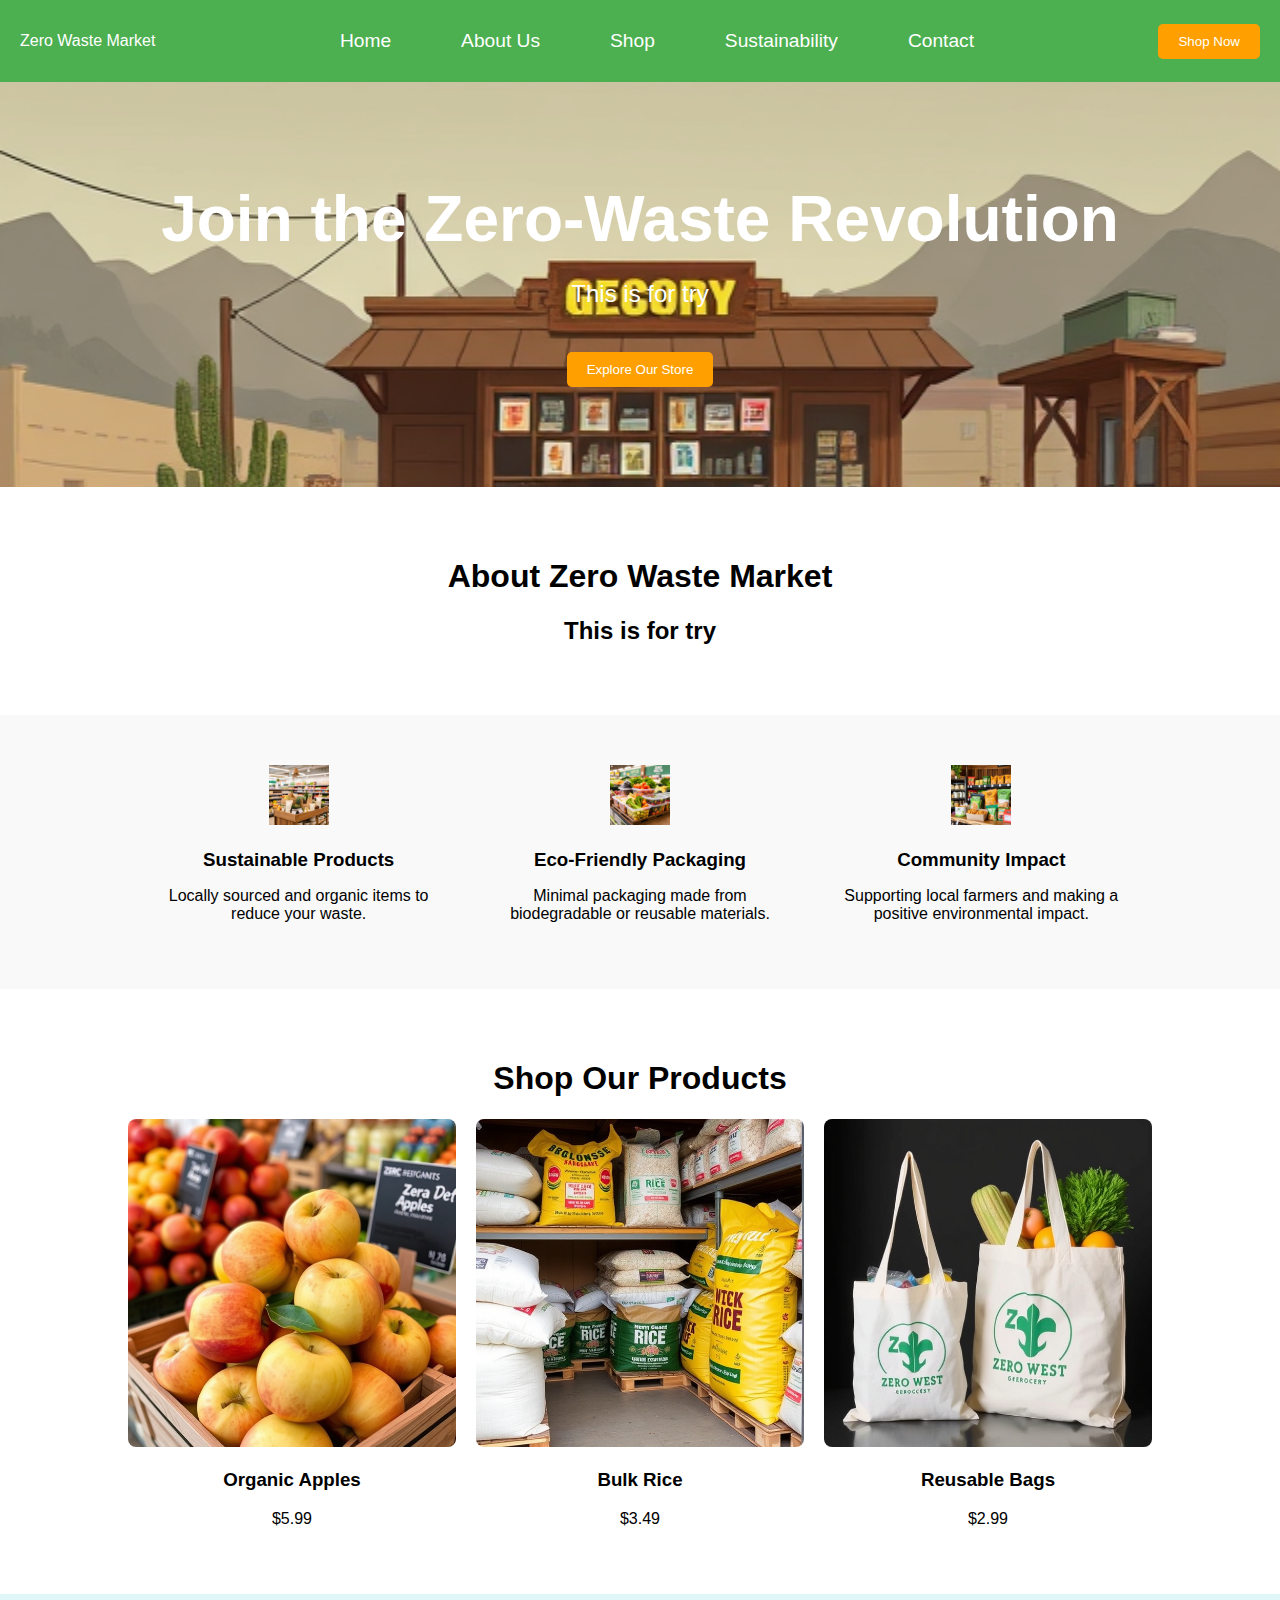
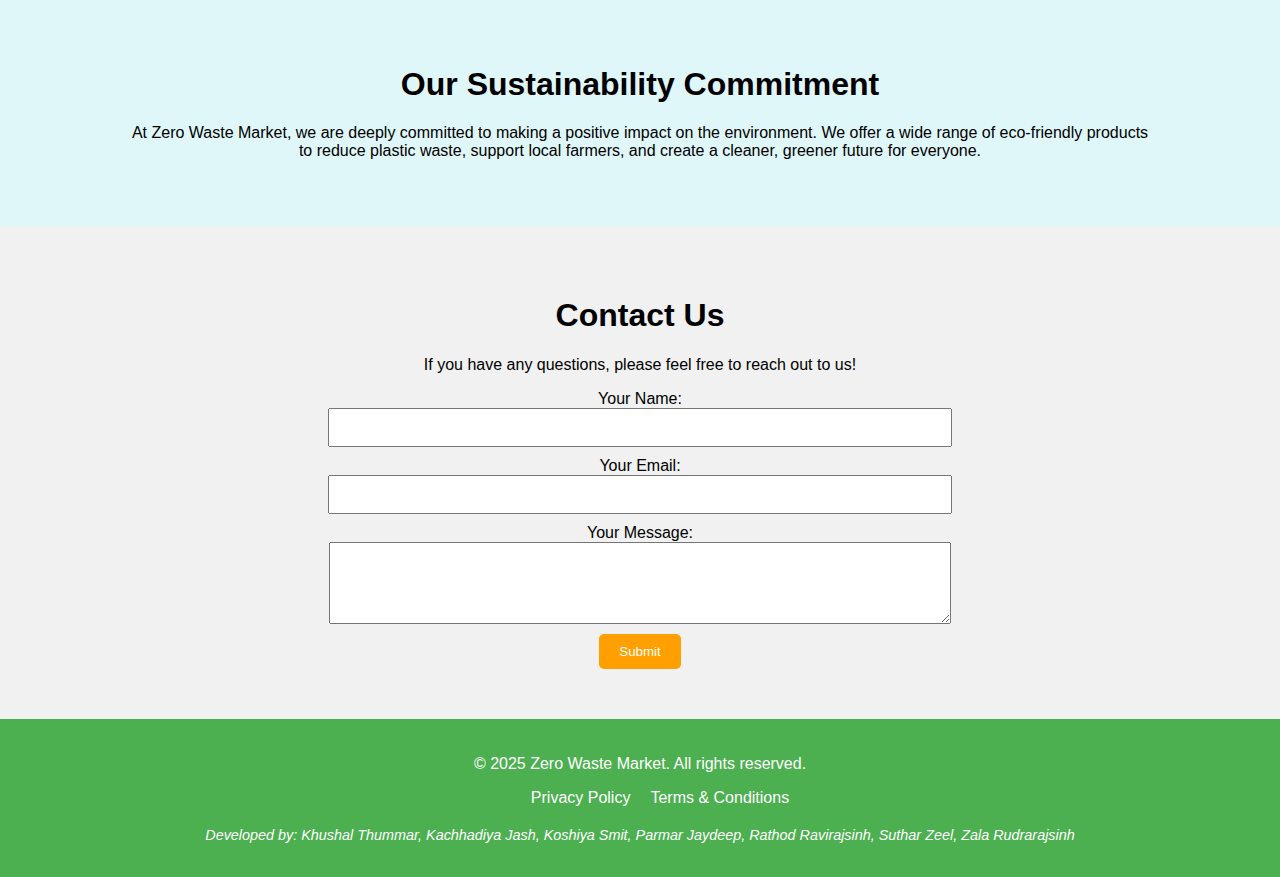
<file: index.html>
<!DOCTYPE html>
<html lang="en">
<head>
    <meta charset="UTF-8">
    <meta name="viewport" content="width=device-width, initial-scale=1.0">
    <meta http-equiv="X-UA-Compatible" content="ie=edge">
    <title>Zero Waste Grocery Store</title>
    <link rel=" websites icon" type="png" href="logo.png">
    <link rel="stylesheet" href="style.css">
</head>
<body>
    <!-- Header -->
    <header class="header">
        <div class="logo">Zero Waste Market</div>
        <nav class="nav">
            <ul>
                <li><a href="#home">Home</a></li>
                <li><a href="#about">About Us</a></li>
                <li><a href="#shop">Shop</a></li>
                <li><a href="#sustainability">Sustainability</a></li>
                <li><a href="#contact">Contact</a></li>
            </ul>
        </nav>
        <a href="#shop"><button class="cta-btn">Shop Now</button></a>
        <div class="hamburger" onclick="toggleMenu()">&#9776;</div>
    </header>

    <!-- Home Section -->
    <section id="home" class="hero">
        <div class="hero-text">
            <h1>Join the Zero-Waste Revolution</h1>
            <p>This is for try</p>
            <a href="#about"><button class="cta-btn">Explore Our Store</button></a>
        </div>
    </section>

    <!-- About Us Section -->
    <section id="about" class="about">
        <h1>About Zero Waste Market</h1>
        <h2>This is for try</h2>
    </section>

    <!-- Value Proposition Section -->
    <section class="value-proposition">
        <div class="value-item">
            <img src="E.jpg" alt="Eco-Friendly Products">
            <h3>Sustainable Products</h3>
            <p>Locally sourced and organic items to reduce your waste.</p>
        </div>
        <div class="value-item">
            <img src="R.jpg" alt="Reusable Packaging">
            <h3>Eco-Friendly Packaging</h3>
            <p>Minimal packaging made from biodegradable or reusable materials.</p>
        </div>
        <div class="value-item">
            <img src="S.jpg" alt="Community Impact">
            <h3>Community Impact</h3>
            <p>Supporting local farmers and making a positive environmental impact.</p>
        </div>
    </section>

    <!-- Shop Section -->
    <section id="shop" class="shop">
        <h1>Shop Our Products</h1>
        <div class="product-grid">
            <div class="product-item">
                <img src="apple.jpg" alt="Organic Apples">
                <h3>Organic Apples</h3>
                <p>$5.99</p>
            </div>
            <div class="product-item">
                <img src="bulk.jpg" alt="Bulk Rice">
                <h3>Bulk Rice</h3>
                <p>$3.49</p>
            </div>
            <div class="product-item">
                <img src="reuse.jpg" alt="Reusable Bags">
                <h3>Reusable Bags</h3>
                <p>$2.99</p>
            </div>
        </div>
    </section>

    <!-- Sustainability Section -->
    <section id="sustainability" class="sustainability">
        <h1>Our Sustainability Commitment</h1>
        <p>At Zero Waste Market, we are deeply committed to making a positive impact on the environment. We offer a wide range of eco-friendly products to reduce plastic waste, support local farmers, and create a cleaner, greener future for everyone.</p>
    </section>

    <!-- Contact Section -->
    <section id="contact" class="contact">
        <h1>Contact Us</h1>
        <p>If you have any questions, please feel free to reach out to us!</p>
        <form id="contactForm">
            <label for="name">Your Name:</label>
            <input type="text" id="name" name="name" required>

            <label for="email">Your Email:</label>
            <input type="email" id="email" name="email" required>

            <label for="message">Your Message:</label>
            <textarea id="message" name="message" rows="4" required></textarea>

            <button type="submit" class="cta-btn">Submit</button>
        </form>
    </section>

    <!-- Footer -->
    <footer class="footer">
        <p>&copy; 2025 Zero Waste Market. All rights reserved.</p>
        <ul class="footer-links">
            <li><a href="p.html">Privacy Policy</a></li>
            <li><a href="t.html">Terms & Conditions</a></li>
        </ul>
        <p class="developers">Developed by: Khushal Thummar, Kachhadiya Jash, Koshiya Smit, Parmar Jaydeep, Rathod Ravirajsinh, Suthar Zeel, Zala Rudrarajsinh</p>
    </footer>

    <script src="java.js"></script>
</body>
</html>
</file>
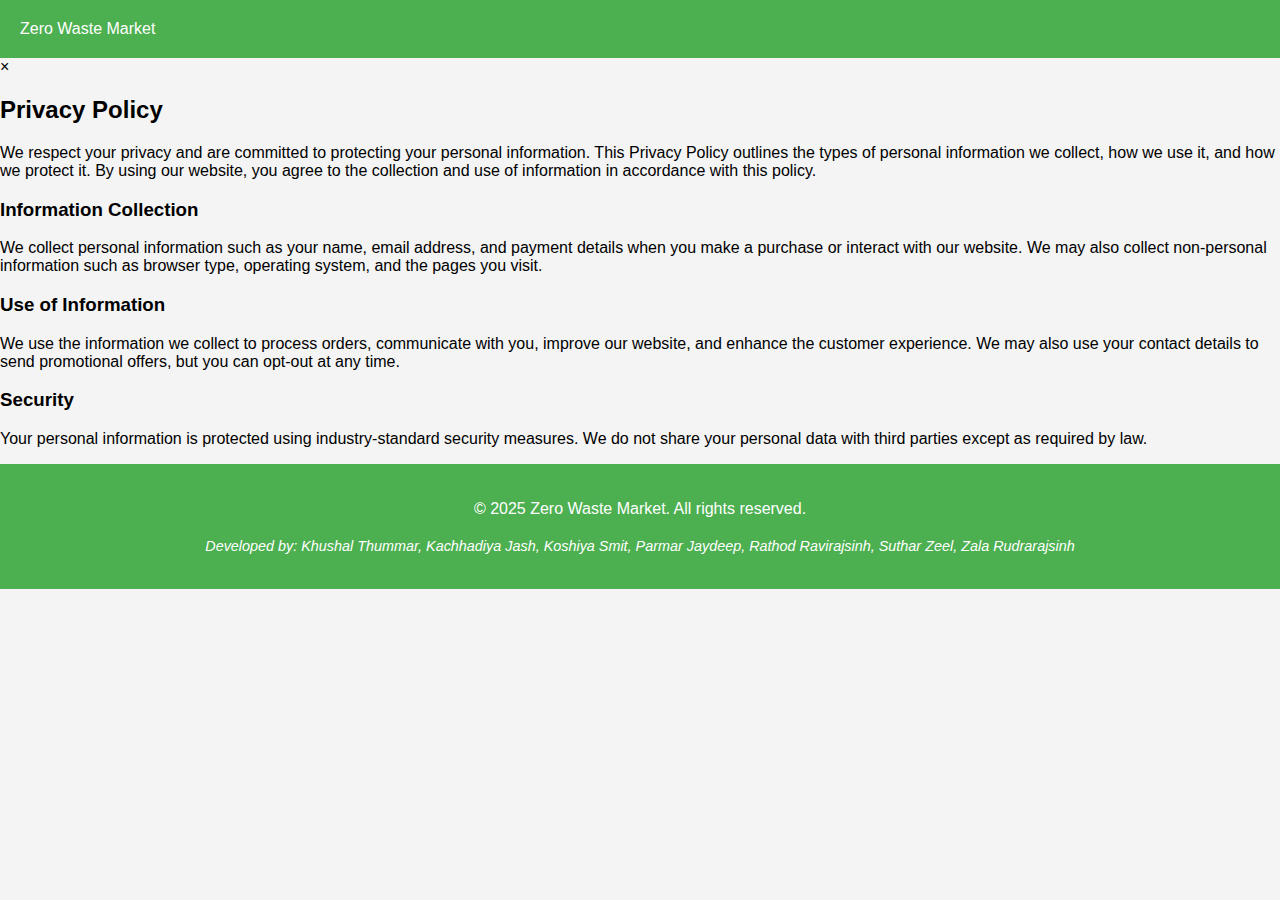
<file: p.html>
<!DOCTYPE html>
<html lang="en">
<head>
    <meta charset="UTF-8">
    <meta name="viewport" content="width=device-width, initial-scale=1.0">
    <meta http-equiv="X-UA-Compatible" content="ie=edge">
    <title>Zero Waste Grocery Store</title>
    <link rel="stylesheet" href="style.css">
</head>
<body>
    <!-- Header -->
    <header class="header">
       <a href="index.html"> <div class="logo" >Zero Waste Market</div></a>
    </header>

  
    <!-- Modal for Privacy Policy -->
    <div id="privacyModal" class="modal">
        <div class="modal-content">
            <span class="close" onclick="closeModal('privacyModal')">&times;</span>
            <h2>Privacy Policy</h2>
            <p>We respect your privacy and are committed to protecting your personal information. This Privacy Policy outlines the types of personal information we collect, how we use it, and how we protect it. By using our website, you agree to the collection and use of information in accordance with this policy.</p>
            <h3>Information Collection</h3>
            <p>We collect personal information such as your name, email address, and payment details when you make a purchase or interact with our website. We may also collect non-personal information such as browser type, operating system, and the pages you visit.</p>
            <h3>Use of Information</h3>
            <p>We use the information we collect to process orders, communicate with you, improve our website, and enhance the customer experience. We may also use your contact details to send promotional offers, but you can opt-out at any time.</p>
            <h3>Security</h3>
            <p>Your personal information is protected using industry-standard security measures. We do not share your personal data with third parties except as required by law.</p>
        </div>
    </div>


  <!-- Footer -->
  <footer class="footer">
    <p>&copy; 2025 Zero Waste Market. All rights reserved.</p>
    <p class="developers">Developed by: Khushal Thummar, Kachhadiya Jash, Koshiya Smit, Parmar Jaydeep, Rathod Ravirajsinh, Suthar Zeel, Zala Rudrarajsinh</p>
</footer>

    <script src="java.js"></script>
</body>
</file>
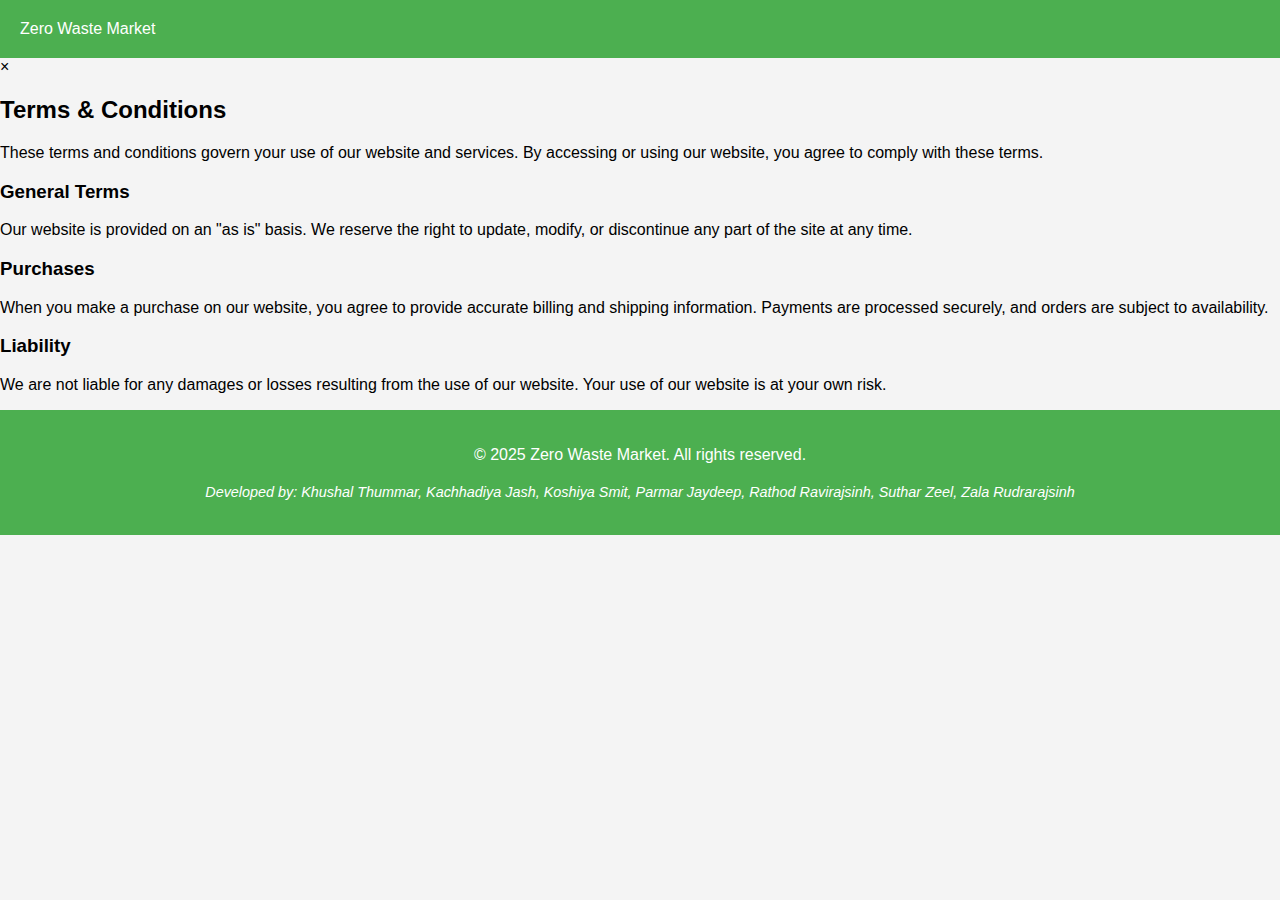
<file: t.html>
<!DOCTYPE html>
<html lang="en">
<head>
    <meta charset="UTF-8">
    <meta name="viewport" content="width=device-width, initial-scale=1.0">
    <meta http-equiv="X-UA-Compatible" content="ie=edge">
    <title>Zero Waste Grocery Store</title>
    <link rel="stylesheet" href="style.css">
</head>
<body>
    <!-- Header -->
    <header class="header">
       <a href="index.html"> <div class="logo" >Zero Waste Market</div></a>
    </header>

    
    <!-- Modal for Terms & Conditions -->
    <div id="termsModal" class="modal">
        <div class="modal-content">
            <span class="close" onclick="closeModal('termsModal')">&times;</span>
            <h2>Terms & Conditions</h2>
            <p>These terms and conditions govern your use of our website and services. By accessing or using our website, you agree to comply with these terms.</p>
            <h3>General Terms</h3>
            <p>Our website is provided on an "as is" basis. We reserve the right to update, modify, or discontinue any part of the site at any time.</p>
            <h3>Purchases</h3>
            <p>When you make a purchase on our website, you agree to provide accurate billing and shipping information. Payments are processed securely, and orders are subject to availability.</p>
            <h3>Liability</h3>
            <p>We are not liable for any damages or losses resulting from the use of our website. Your use of our website is at your own risk.</p>
        </div>
    </div>
    <footer class="footer">
        <p>&copy; 2025 Zero Waste Market. All rights reserved.</p>
        <p class="developers">Developed by: Khushal Thummar, Kachhadiya Jash, Koshiya Smit, Parmar Jaydeep, Rathod Ravirajsinh, Suthar Zeel, Zala Rudrarajsinh</p>
    </footer>
    
        <script src="java.js"></script>
    </body>
</file>
<file: style.css>
/* Global Styles */
body {
    font-family: 'Arial', sans-serif;
    margin: 0;
    padding: 0;
    background-color: #f4f4f4;
}

a {
    text-decoration: none;
    color: inherit;
}

/* Header */
.header {
    background-color: #4caf50;
    color: white;
    padding: 20px;
    display: flex;
    justify-content: space-between;
    align-items: center;
    position: relative;
}

.nav ul {
    list-style: none;
    display: flex;
    margin: 0;
    padding: 0;
}

.nav ul li {
    margin: 0 15px;
}

.cta-btn {
    background-color: #ff9f00;
    color: white;
    padding: 10px 20px;
    border: none;
    cursor: pointer;
    border-radius: 5px;
}

.hamburger {
    display: none;
    font-size: 30px;
    cursor: pointer;
}

/* Hero Section */
.hero {
    background-image: url('back.jpg');
    background-size: cover;
    background-position: center;
    color: white;
    padding: 100px 0;
    text-align: center;
}

.hero h1 {
    font-size: 3rem;
    margin: 0;
}

.hero p {
    font-size: 1.25rem;
}

.hero .cta-btn {
    margin-top: 20px;
}

/* About Section */
.about {
    padding: 50px 10%;
    background-color: #fff;
    text-align: center;
}

/* Value Proposition Section */
.value-proposition {
    display: flex;
    justify-content: space-around;
    padding: 50px 10%;
    background-color: #f9f9f9;
}

.value-item {
    text-align: center;
    width: 30%;
}

.value-item img {
    width: 60px;
    margin-bottom: 10px;
}

.value-item h3 {
    margin: 10px 0;
}

/* Shop Section */
.shop {
    padding: 50px 10%;
    text-align: center;
    background-color: #fff;
}

.product-grid {
    display: grid;
    grid-template-columns: repeat(3, 1fr);
    gap: 20px;
}

.product-item img {
    width: 100%;
    height: auto;
    border-radius: 8px;
}

/* Sustainability Section */
.sustainability {
    padding: 50px 10%;
    background-color: #e0f7fa;
    text-align: center;
}

/* Contact Section */
.contact {
    padding: 50px 10%;
    background-color: #f1f1f1;
    text-align: center;
}

.contact form {
    display: flex;
    flex-direction: column;
    align-items: center;
}

.contact input, .contact textarea {
    margin-bottom: 10px;
    padding: 10px;
    width: 80%;
    max-width: 600px;
}

.contact button {
    background-color: #ff9f00;
    color: white;
    padding: 10px 20px;
    border: none;
    cursor: pointer;
    border-radius: 5px;
}

/* Footer */
.footer {
    background-color: #4caf50;
    color: white;
    text-align: center;
    padding: 20px;
}

.footer-links {
    list-style: none;
    display: flex;
    justify-content: center;
    margin-top: 10px;
}

.footer-links li {
    margin: 0 10px;
}

.developers {
    margin-top: 20px;
    font-size: 0.9rem;
    font-style: italic;
}

/* Mobile Styles */
@media (max-width: 768px) {
    .header {
        flex-direction: column;
        text-align: center;
    }

    .nav ul {
        flex-direction: column;
        align-items: center;
        margin-top: 20px;
    }

    .hamburger {
        display: block;
        position: absolute;
        top: 20px;
        right: 20px;
    }

    .value-proposition {
        flex-direction: column;
        align-items: center;
    }

    .value-item {
        width: 80%;
        margin-bottom: 20px;
    }

    .product-grid {
        grid-template-columns: 1fr;
    }

    .hero h1 {
        font-size: 2rem;
    }

    .hero p {
        font-size: 1rem;
    }

    .cta-btn {
        padding: 10px 15px;
    }

    .contact input, .contact textarea {
        width: 90%;
    }
}

/* Tablet Styles (Medium Screens) */
@media (max-width: 1024px) {
    .hero {
        padding: 80px 0;
    }

    .value-proposition {
        flex-direction: column;
        align-items: center;
    }

    .value-item {
        width: 45%;
        margin-bottom: 20px;
    }

    .product-grid {
        grid-template-columns: repeat(2, 1fr);
    }

    .footer-links {
        flex-direction: column;
    }

    .footer-links li {
        margin: 5px 0;
    }
}

/* Large Screen (Desktop) */
@media (min-width: 1200px) {
    .hero h1 {
        font-size: 4rem;
    }

    .hero p {
        font-size: 1.5rem;
    }
}

/* Hamburger Menu Icon (Hidden by default on large screens) */
.hamburger {
    display: none;
    font-size: 30px;
    cursor: pointer;
    color: white;
    position: absolute;
    top: 20px;
    right: 20px;
}

/* Navigation Bar - Mobile View (Hidden by default) */
.nav ul {
    list-style: none;
    display: flex;
    margin: 0;
    padding: 0;
}

.nav ul li {
    margin: 0 15px;
}

.nav ul.active {
    display: block;
    background-color: #4caf50;
    width: 100%;
    position: absolute;
    top: 60px;
    left: 0;
    text-align: center;
    padding: 20px 0;
}

.nav ul li a {
    color: white;
    font-size: 1.2rem;
    padding: 10px 20px;
    display: block;
}

.nav ul li a:hover {
    background-color: #ff9f00;
    border-radius: 5px;
}

/* Show Hamburger Menu Only on Mobile */
@media (max-width: 768px) {
    .hamburger {
        display: block; /* Show hamburger menu icon on small screens */
    }

    .nav ul {
        display: none; /* Hide the menu by default on mobile */
        flex-direction: column;
        align-items: center;
    }
}
</file>
